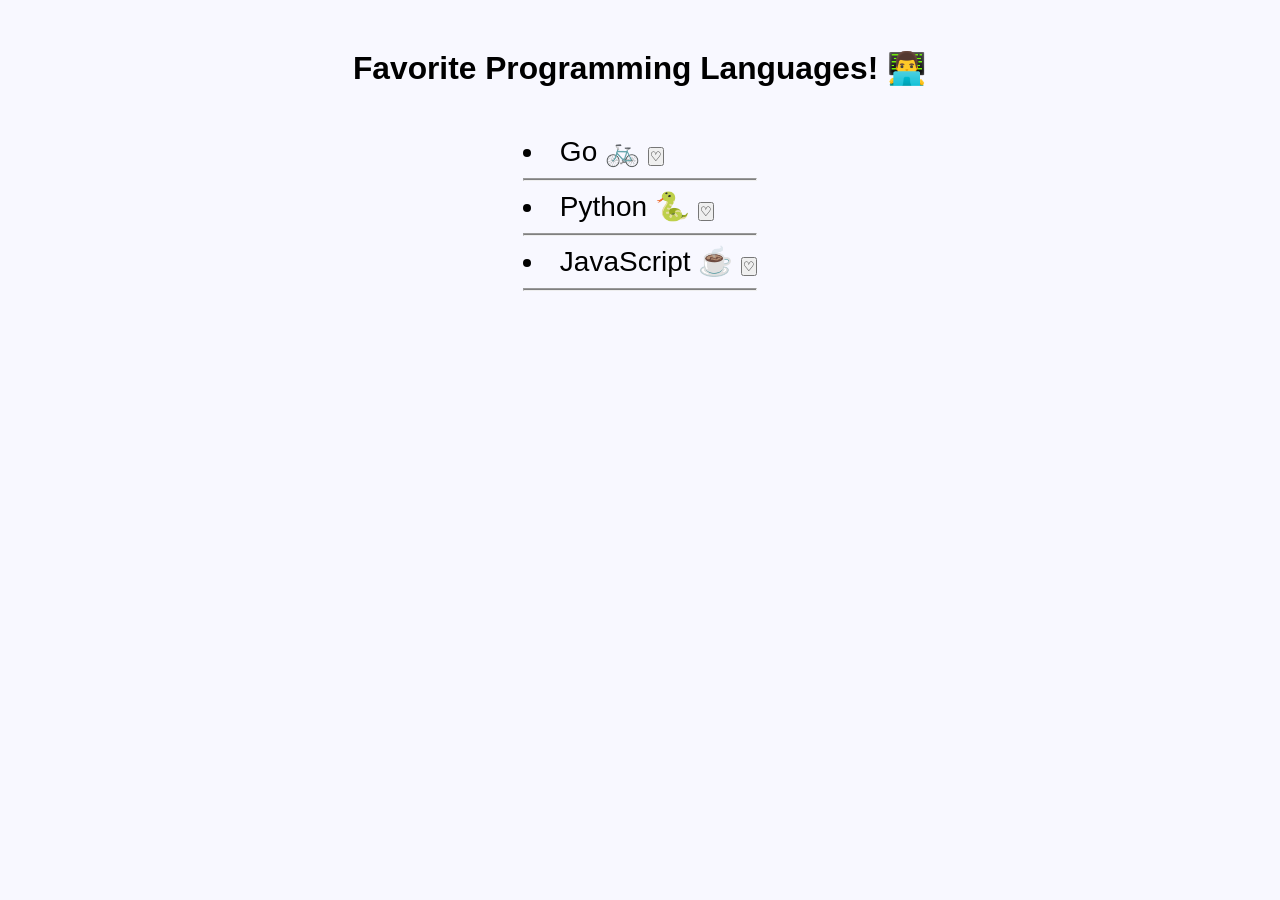
<file: Build_a_Favorite_Icon_Toggler/index.html>
<!-- index.html -->

<!DOCTYPE html>
<html lang="en">

<head>
    <meta charset="UTF-8">
    <meta name="viewport" content="width=device-width, initial-scale=1.0">
    <link href="./style.css" type="text/css" rel="stylesheet">
    <title>Home</title>
</head>

<body>
    <main class="container">
        <h1>Favorite Programming Languages! 👨‍💻</h1>
        <br><br>
        <ul class="item-list">
            <li>Go 🚲 <button class="favorite-icon">&#9825;</button></li>
            <hr>
            <li>Python 🐍 <button class="favorite-icon">&#9825;</button></li>
            <hr>
            <li>JavaScript ☕ <button class="favorite-icon">&#9825;</button></li>
            <hr>
        </ul>
    </main>
    <script src="./script.js" type="text/javascript"></script>
</body>

</html>
</file>
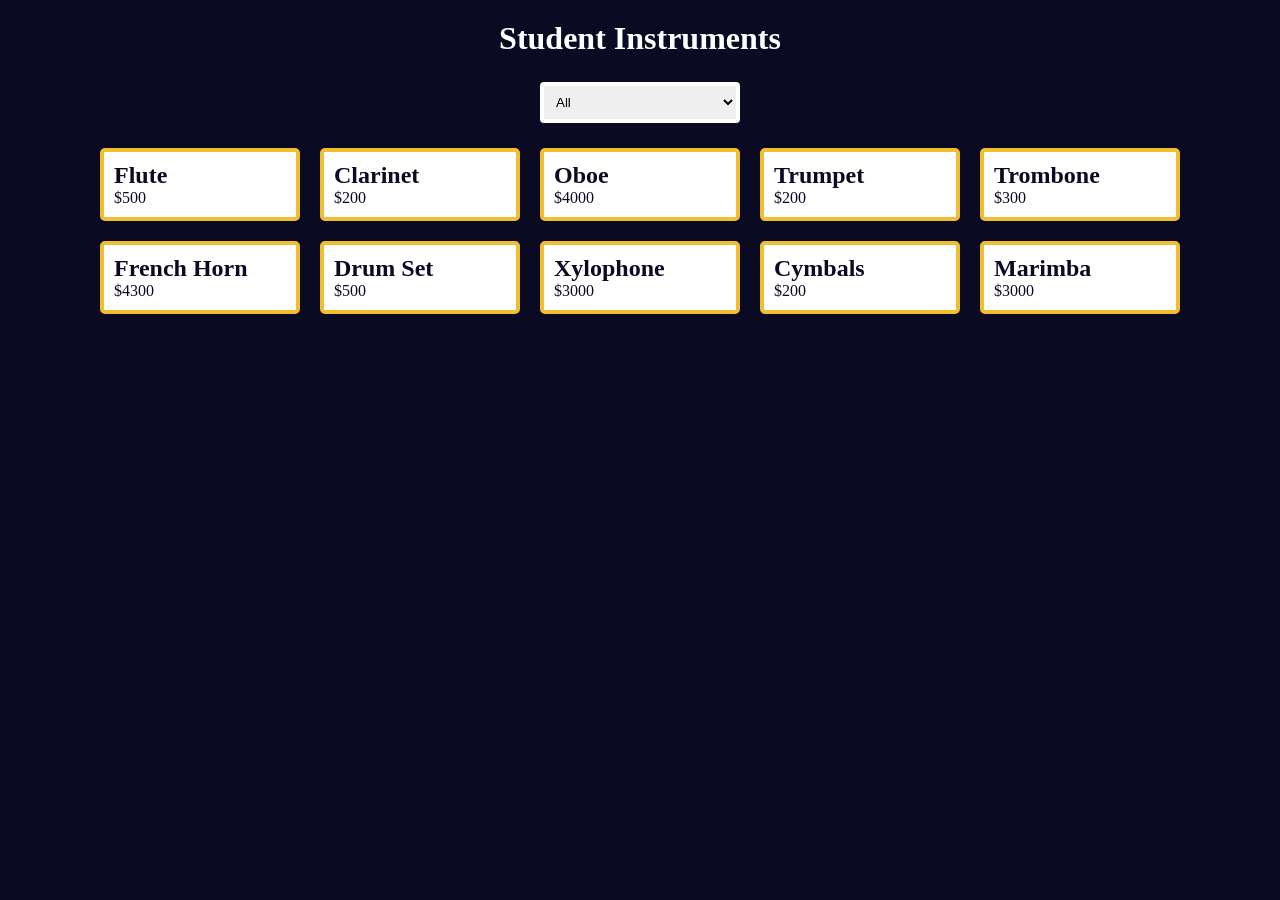
<file: Build_a_Music_Instrument_Filter/index.html>
<!-- index.html -->

<!DOCTYPE html>
<html lang="en">

<head>
    <meta charset="UTF-8">
    <meta name="viewport" content="width=device-width, initial-scale=1.0">
    <link href="./style.css" type="text/css" rel="stylesheet">
    <title>Music Instruments product page</title>
</head>

<body>
    <h1>Student Instruments</h1>
    <main>
        <select class="select-container">
            <option id="all" value="all">All</option>
            <option id="woodwinds" value="woodwinds">Woodwinds</option>
            <option id="brass" value="brass">Brass</option>
            <option id="percussion" value="percussion">Percussion</option>
        </select>
        <div class="products-container">
            <div class="card">
                <h2>Flute</h2>
                <p>$500</p>
            </div>
            <div class="card">
                <h2>Clarinet</h2>
                <p>$200</p>
            </div>
            <div class="card">
                <h2>Oboe</h2>
                <p>$4000</p>
            </div>
            <div class="card">
                <h2>Trumpet</h2>
                <p>$200</p>
            </div>
            <div class="card">
                <h2>Trombone</h2>
                <p>$300</p>
            </div>
            <div class="card">
                <h2>French Horn</h2>
                <p>$4300</p>
            </div>
            <div class="card">
                <h2>Drum Set</h2>
                <p>$500</p>
            </div>
            <div class="card">
                <h2>Xylophone</h2>
                <p>$3000</p>
            </div>
            <div class="card">
                <h2>Cymbals</h2>
                <p>$200</p>
            </div>
            <div class="card">
                <h2>Marimba</h2>
                <p>$3000</p>
            </div>
        </div>
    </main>
    <script src="./script.js" type="text/javascript"></script>
</body>

</html>
</file>
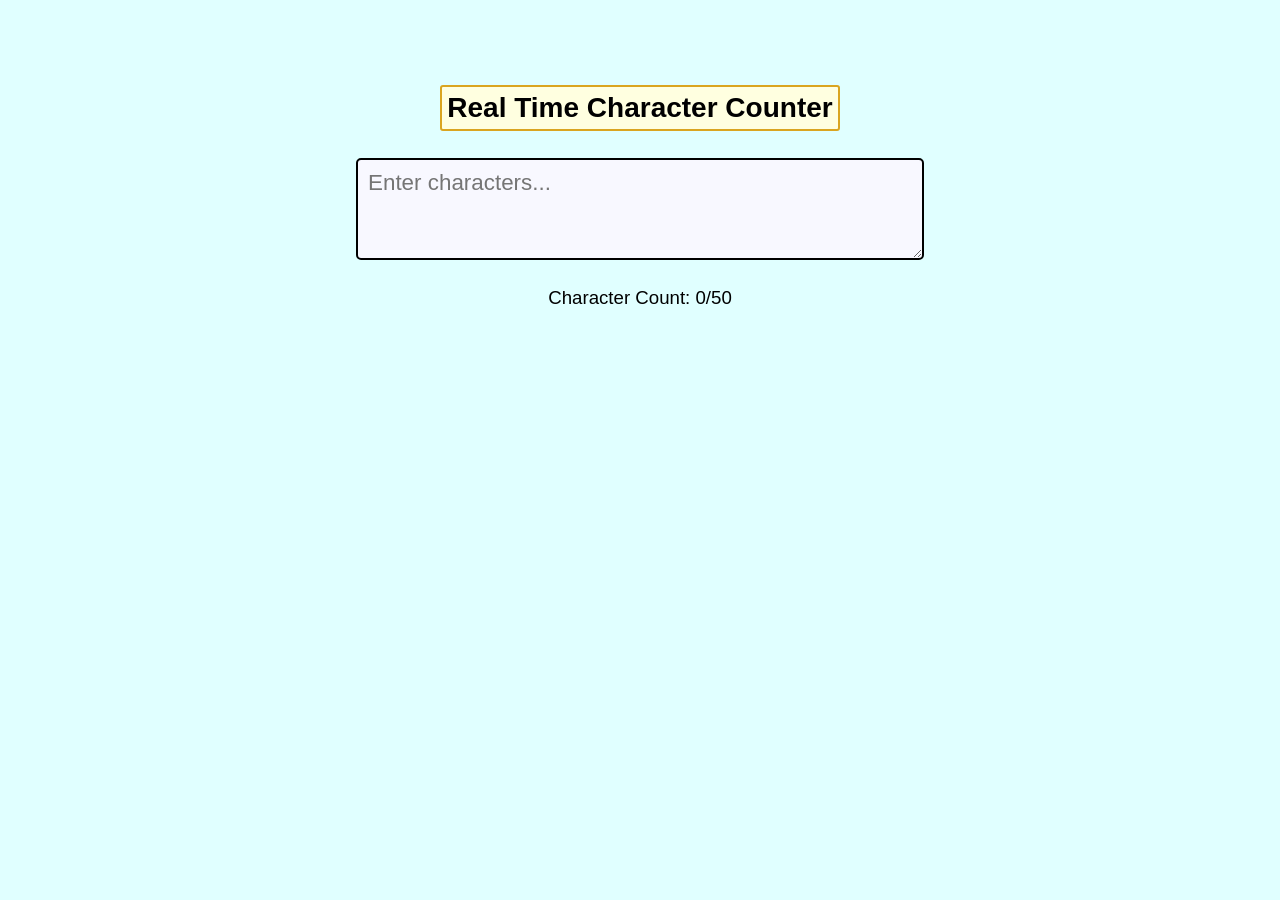
<file: Build_a_Real_Time_Counter/index.html>
<!-- index.html -->

<!DOCTYPE html>
<html lang="en">

<head>
    <meta charset="utf-8">
    <meta name="viewport" content="width=device-width, initial-scale=1.0">
    <link href="./style.css" type="text/css" rel="stylesheet">
    <title>Home</title>
</head>

<body>
    <main>
        <section class="center">
            <h1 class="headline-h1">Real Time Character Counter</h1>
            <br><br>
        </section>
        <section class="container">
            <form>
                <textarea id="text-input" rows="3" cols="40" maxlength="50" placeholder="Enter characters...">
                </textarea>
            </form>
            <br>
            <p id="char-count">Character Count: 0/50</p>
        </section>
    </main>
    <script src="./script.js" type="text/javascript"></script>
</body>

</html>
</file>
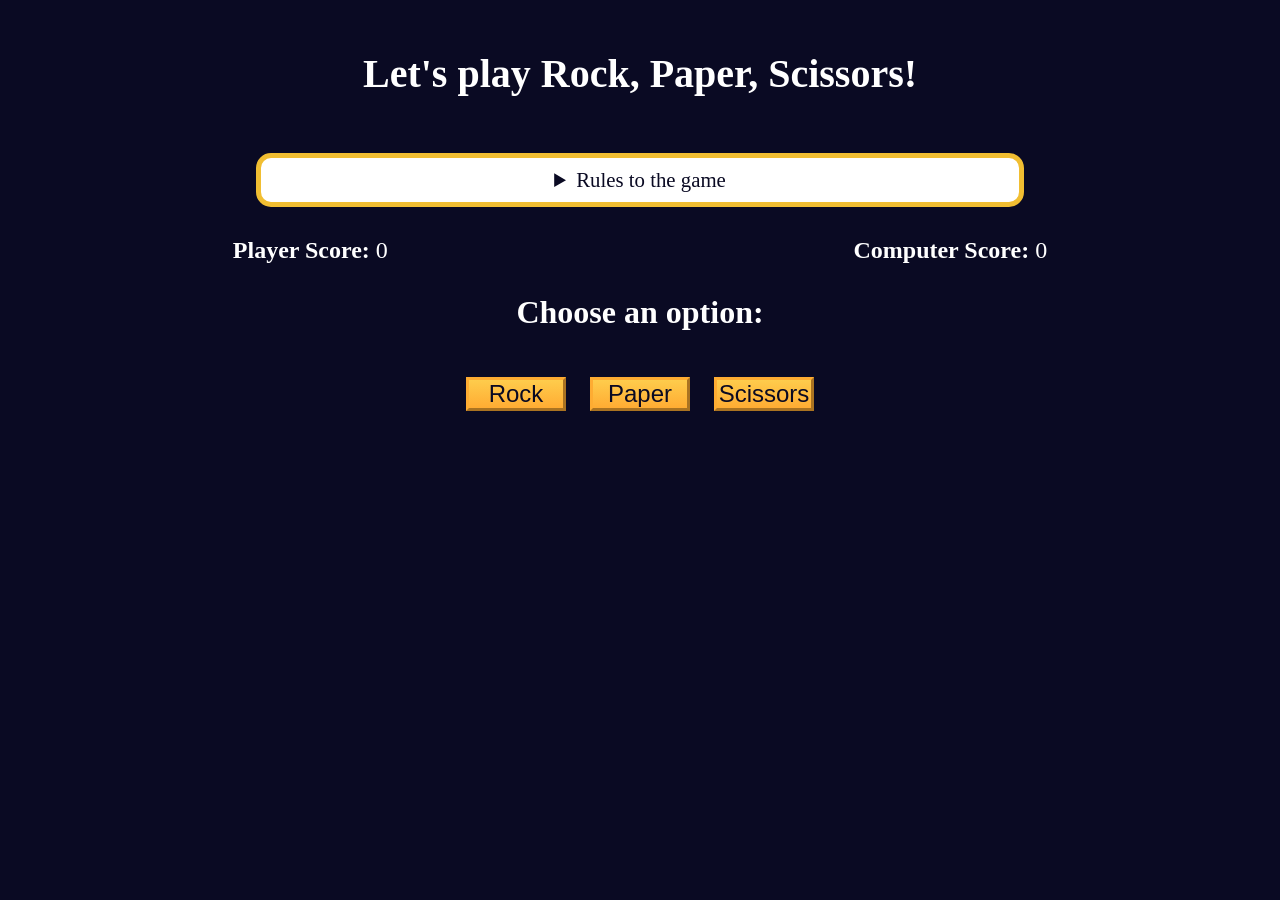
<file: Build_a_Rock_Paper_Scissors_Game/index.html>
<!-- index.html -->

<!DOCTYPE html>
<html lang="en">

<head>
    <meta charset="UTF-8">
    <meta name="viewport" content="width=device-width, initial-scale=1.0">
    <link href="./style.css" type="text/css" rel="stylesheet">
    <title>Rock, Paper, Scissors game</title>
</head>

<body>
    <main>
        <h1>Let's play Rock, Paper, Scissors!</h1>
        <br><br>
        <details class="rules-container">
            <summary>Rules to the game</summary>

            <p>You will be playing against the computer.</p>
            <p>You can choose between Rock, Paper, and Scissors.</p>
            <p>The first one to three points wins.</p>

            <p>Here are the rules to getting a point in the game:</p>
            <ul>
                <li>Rock beats Scissors</li>
                <li>Scissors beats Paper</li>
                <li>Paper beats Rock</li>
            </ul>
            <p>
                If the player and computer choose the same option (Ex. Paper and
                Paper), then no one gets the point.
            </p>
        </details>
        <div class="score-container">
            <strong>Player Score: <span class="score" id="player-score">0</span></strong>
            <strong>Computer Score:
                <span class="score" id="computer-score">0</span></strong>
        </div>
        <section class="options-container">
            <h2>Choose an option:</h2>
            <br><br>
            <div class="btn-container">
                <button id="rock-btn" class="btn">Rock</button>
                <button id="paper-btn" class="btn">Paper</button>
                <button id="scissors-btn" class="btn">Scissors</button>
            </div>
        </section>
        <div class="results-container">
            <p id="results-msg"></p>
            <p id="winner-msg"></p>
            <button class="reset-btn" id="reset-game-btn">Play again?</button>
        </div>
    </main>
    <script src="./script.js" type="text/javascript"></script>
</body>

</html>
</file>
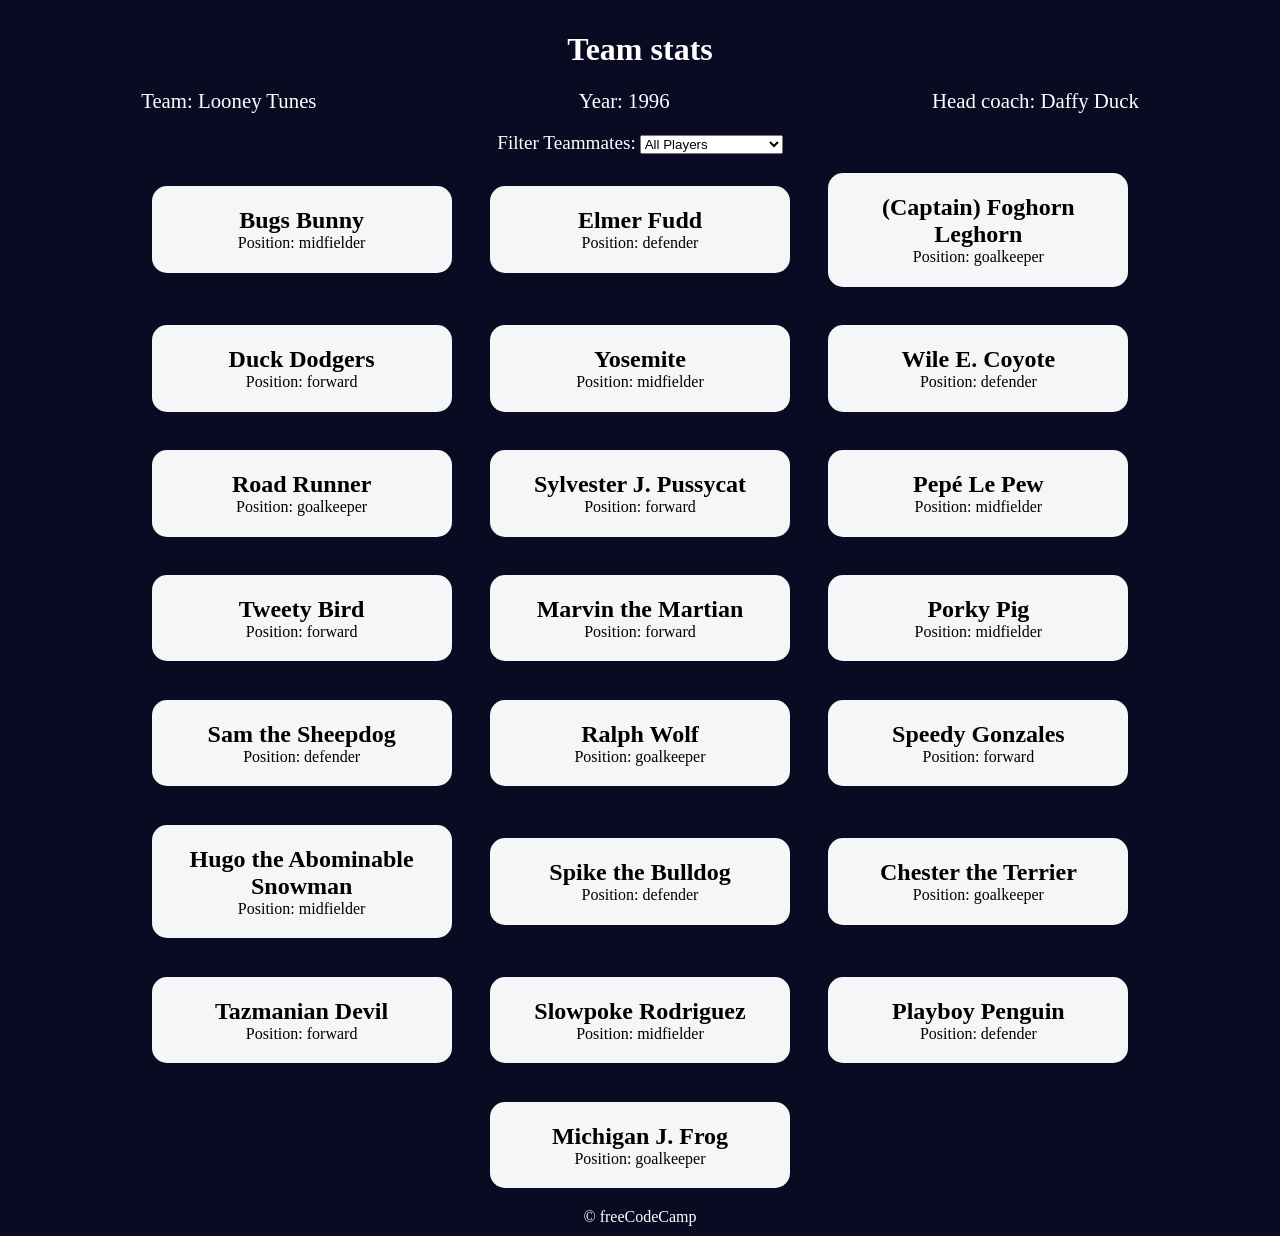
<file: Build_a_Set_of_Football_Team_Cards/index.html>
<!-- index.html -->

<!DOCTYPE html>
<html lang="en">

<head>
    <meta charset="UTF-8">
    <meta http-equiv="X-UA-Compatible" content="IE=edge">
    <meta name="viewport" content="width=device-width, initial-scale=1.0">
    <link href="./style.css" type="text/css" rel="stylesheet">
    <title>Football Team Cards</title>
</head>

<body>
    <h1 class="title">Team stats</h1>
    <main>
        <div class="team-stats">
            <p>Team: <span id="team"></span></p>
            <p>Year: <span id="year"></span></p>
            <p>Head coach: <span id="head-coach"></span></p>
        </div>
        <label class="options-label" for="players">Filter Teammates:</label>
        <select name="players" id="players">
            <option value="all">All Players</option>
            <option value="forward">Position Forward</option>
            <option value="midfielder">Position Midfielder</option>
            <option value="defender">Position Defender</option>
            <option value="goalkeeper">Position Goalkeeper</option>
        </select>
        <div class="cards" id="player-cards"></div>
    </main>
    <footer>&copy; freeCodeCamp</footer>
    <script src="./script.js"></script>
</body>

</html>
</file>
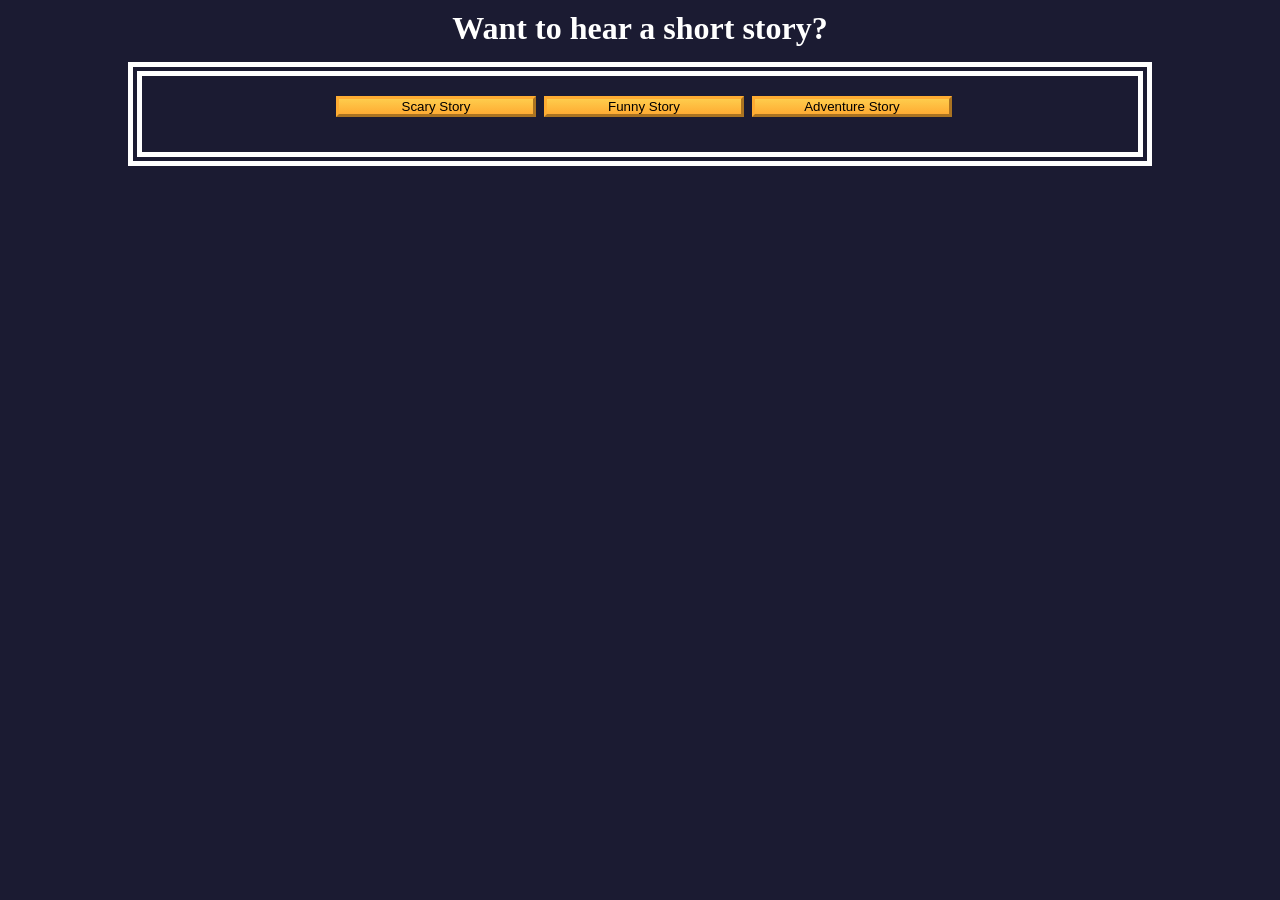
<file: Build_a_Storytelling_App/index.html>
<!-- index.html -->

<!DOCTYPE html>
<html lang="en">

<head>
    <meta charset="UTF-8">
    <meta name="viewport" content="width=device-width, initial-scale=1.0">
    <link href="./style.css" type="text/css" rel="stylesheet">
    <title>Storytelling App</title>
</head>

<body>
    <h1>Want to hear a short story?</h1>
    <main class="story-container">
        <div class="btn-container">
            <button class="btn" id="scary-btn">Scary Story</button>
            <button class="btn" id="funny-btn">Funny Story</button>
            <button class="btn" id="adventure-btn">Adventure Story</button>
        </div>
        <p id="result"></p>
    </main>
    <script src="./script.js" type="text/javascript"></script>
</body>

</html>
</file>
<file: Build_a_Favorite_Icon_Toggler/style.css>
/* style.css */

* {
    margin: 0;
    padding: 0;
    box-sizing: border-box;
    font-family: sans-serif;
}

html {
    font-size: 14pt;
}

body {
    background-color: ghostwhite;
}

main {
    margin: 30px;
}

.container {
    display: grid;
    grid-template-columns: repeat(1, 1fr);
    justify-content: center;
    justify-items: center;
    align-items: center;
    margin: 30px auto;
    padding: 20px;
}

h1 {
    font-size: 1.7em;
    font-weight: 600;
}

.item-list li {
    font-size: 1.5em;
    font-weight: 500;
    line-height: 1.5em;
    list-style-type: disc;
    list-style-position: inside;
}

hr {
    width: 100%;
    height: 3px;
    text-align: center;
    margin: 5px auto;
    color: grey;
    background-color: grey;
}

.filled {
    font-size: 1rem;
}
</file>
<file: Build_a_Music_Instrument_Filter/style.css>
/* style.css */

*,
*::before,
*::after {
    margin: 0;
    padding: 0;
    box-sizing: border-box;
}

:root {
    --dark-grey: #0a0a23;
    --white: #ffffff;
    --yellow: #f1be32;
}

body {
    background-color: var(--dark-grey);
    color: var(--white);
}

h1 {
    text-align: center;
    margin-top: 20px;
}

.select-container {
    display: block;
    margin: 25px auto;
    padding: 8px;
    border: 4px solid var(--white);
    border-radius: 4px;
    width: 200px;
}

.products-container {
    display: flex;
    flex-direction: column;
    flex-wrap: wrap;
    align-items: center;
    justify-content: center;
    gap: 20px;
}

@media (min-width: 760px) {
    .products-container {
        flex-direction: row;
    }
}

.card {
    background-color: var(--white);
    color: var(--dark-grey);
    border: 4px solid var(--yellow);
    border-radius: 5px;
    padding: 10px;
    width: 200px;
}
</file>
<file: Build_a_Real_Time_Counter/style.css>
/* style.css */

* {
    margin: 0;
    padding: 0;
    box-sizing: border-box;
    font-family: sans-serif;
}

html {
    font-size: 14pt;
}

body {
    background-color: lightcyan;
}

main {
    position: relative;
    top: 50px;
    margin: 30px;
}

.center {
    text-align: center;
    margin-left: auto;
    margin-right: auto;
}

.headline-h1 {
    display: inline-flex;
    font-size: 1.5rem;
    font-weight: 600;
    margin: 5px auto;
    padding: 5px;
    background-color: lightyellow;
    border: 2px solid goldenrod;
    border-radius: 3px;
}

.container {
    display: grid;
    grid-template-columns: 100%;
    justify-content: center;
    justify-items: center;
    align-items: center;
}

form {
    text-align: center;
    margin-left: auto;
    margin-right: auto;
}

form>textarea {
    font-size: 1.2rem;
    margin: 0 auto;
    padding: 10px;
    background-color: ghostwhite;
    border: 2px solid black;
    border-radius: 5px;
}
</file>
<file: Build_a_Rock_Paper_Scissors_Game/style.css>
/* style.css */

*,
*::before,
*::after {
    margin: 0;
    padding: 0;
    box-sizing: border-box;
}

:root {
    --very-dark-blue: #0a0a23;
    --white: #ffffff;
    --yellow: #f1be32;
    --golden-yellow: #feac32;
}

body {
    background-color: var(--very-dark-blue);
    text-align: center;
    color: var(--white);
}

main {
    margin-top: 50px;
}

h1 {
    font-size: 2.5em;
    margin: 15px 0 20px;
}

h2 {
    font-size: 2em;
}

.btn {
    font-size: 1.5em;
    cursor: pointer;
    width: 100px;
    margin: 10px;
    color: var(--very-dark-blue);
    background-color: var(--golden-yellow);
    background-image: linear-gradient(#fecc4c, #ffac33);
    border-color: var(--golden-yellow);
    border-width: 3px;
}

.btn:hover {
    background-image: linear-gradient(#ffcc4c, #f89808);
}

.reset-btn {
    font-size: 1.2em;
    cursor: pointer;
    width: 200px;
    margin: 10px;
    color: var(--very-dark-blue);
    background-color: var(--golden-yellow);
    background-image: linear-gradient(#fecc4c, #ffac33);
    border-color: var(--golden-yellow);
    border-width: 3px;
}

.reset-btn:hover {
    background-image: linear-gradient(#ffcc4c, #f89808);
}

.rules-container {
    font-size: 1.3em;
    padding: 10px 0;
    margin: auto;
    border-radius: 15px;
    border: 5px solid var(--yellow);
    background-color: var(--white);
    color: var(--very-dark-blue);
}

.rules-container ul {
    list-style-type: none;
}

.rules-container p {
    margin: 10px 0;
}

@media (min-width: 760px) {
    .rules-container {
        width: 60%;
    }
}

.score-container {
    display: flex;
    justify-content: space-around;
    margin: 30px 0;
    font-size: 1.5rem;
}

.score {
    font-weight: 500;
}

.results-container {
    font-size: 1.5rem;
    margin: 15px 0;
}

#winner-msg {
    margin-top: 25px;
}

#reset-game-btn {
    display: none;
    margin: 20px auto;
}
</file>
<file: Build_a_Set_of_Football_Team_Cards/style.css>
/* style.css */

* {
    box-sizing: border-box;
    margin: 0;
    padding: 0;
}

:root {
    --dark-grey: #0a0a23;
    --light-grey: #f5f6f7;
    --white: #ffffff;
    --black: #000;
}

body {
    background-color: var(--dark-grey);
    text-align: center;
    padding: 10px;
}

.title,
.options-label,
.team-stats,
footer {
    color: var(--white);
}

.title {
    margin: 1.3rem 0;
}

.team-stats {
    display: flex;
    justify-content: space-around;
    flex-wrap: wrap;
    font-size: 1.3rem;
    margin: 1.2rem 0;
}

.options-label {
    font-size: 1.2rem;
}

.cards {
    display: flex;
    flex-wrap: wrap;
    justify-content: center;
    align-items: center;
}

.player-card {
    background-color: var(--light-grey);
    padding: 1.3rem;
    margin: 1.2rem;
    width: 300px;
    border-radius: 15px;
}

@media (max-width: 768px) {
    .team-stats {
        flex-direction: column;
    }
}
</file>
<file: Build_a_Storytelling_App/style.css>
/* style.css */

*,
*::before,
*::after {
    margin: 0;
    padding: 0;
    box-sizing: border-box;
}

:root {
    --dark-grey: #1b1b32;
    --black: #000;
    --white: #fff;
    --golden-yellow: #fecc4c;
    --yellow: #ffcc4c;
    --gold: #feac32;
    --orange: #ffac33;
    --dark-orange: #f89808;
}

body {
    background-color: var(--dark-grey);
    color: var(--white);
}

h1,
#result {
    text-align: center;
}

h1 {
    margin: 10px 0 15px;
}

.story-container {
    margin: auto;
    padding: 10px;
    width: 80%;
    border-style: double;
    border-width: 14px;
    border-color: var(--white);
}

.btn-container {
    display: flex;
    flex-direction: column;
    justify-content: center;
    align-items: center;
}

@media (min-width: 760px) {
    .btn-container {
        flex-direction: row;
    }
}

#result {
    margin-top: 15px;
    font-size: 1.2rem;
    line-height: 30px;
}

.btn {
    cursor: pointer;
    width: 200px;
    margin: 10px 0 10px 0.5rem;
    color: var(--black);
    background-color: var(--gold);
    background-image: linear-gradient(var(--golden-yellow), var(--orange));
    border-color: var(--gold);
    border-width: 3px;
}

.btn:hover {
    background-image: linear-gradient(var(--yellow), var(--dark-orange));
}
</file>
